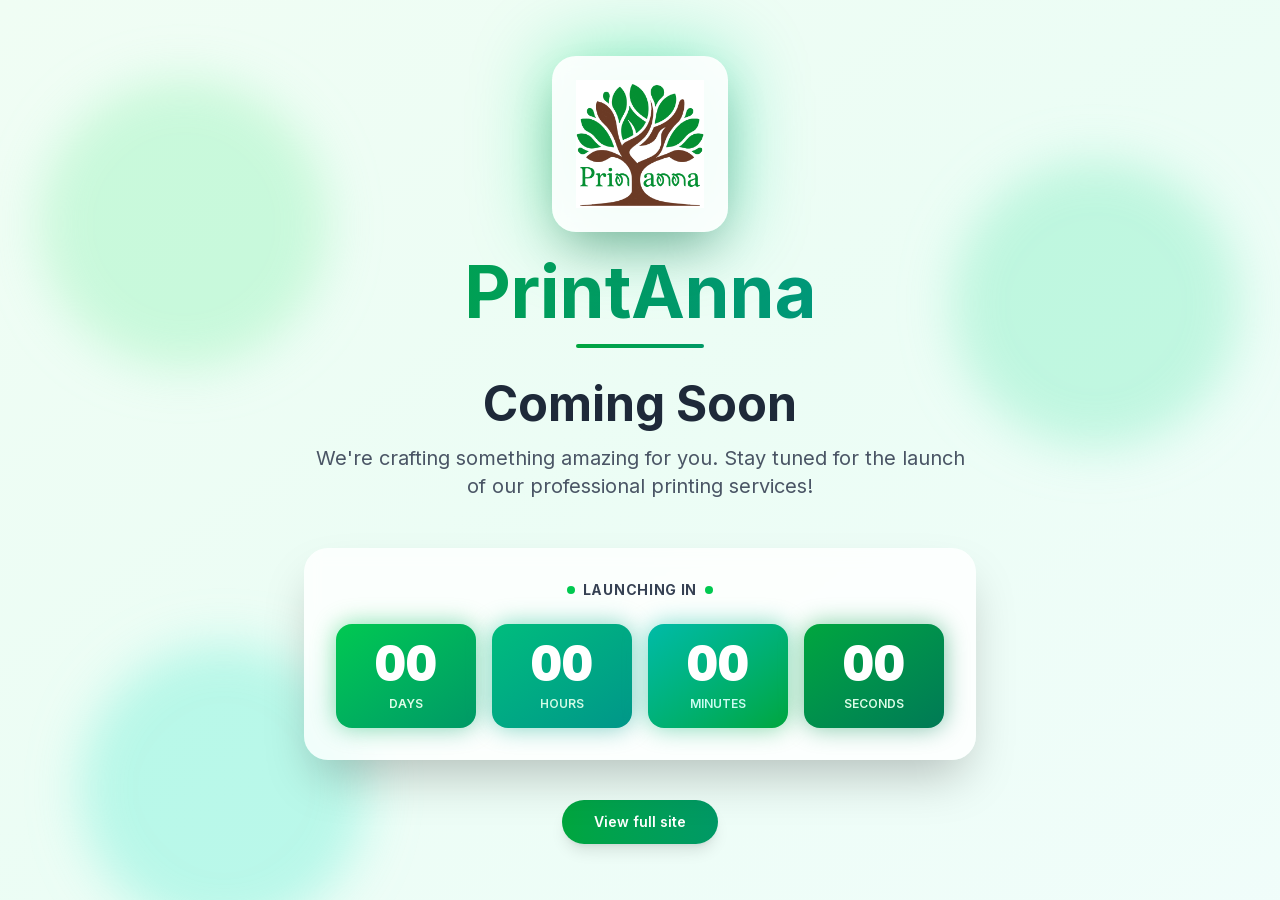
<file: index.html>
<!DOCTYPE html><!--Q3_Fe15VwnaC7JFUZ9gIn--><html lang="en"><head><meta charSet="utf-8"/><meta name="viewport" content="width=device-width, initial-scale=1"/><link rel="preload" href="./_next/static/media/83afe278b6a6bb3c-s.p.3a6ba036.woff2" as="font" crossorigin="" type="font/woff2"/><link rel="preload" href="/logo.png" as="image"/><link rel="stylesheet" href="./_next/static/chunks/5e88f289eb275534.css" data-precedence="next"/><link rel="preload" as="script" fetchPriority="low" href="./_next/static/chunks/945fab894dcb74b9.js"/><script src="./_next/static/chunks/4745b59d0a053e7f.js" async=""></script><script src="./_next/static/chunks/557be5c833d730fe.js" async=""></script><script src="./_next/static/chunks/73a330e38f4c895c.js" async=""></script><script src="./_next/static/chunks/turbopack-36816986c202153c.js" async=""></script><script src="./_next/static/chunks/ff1a16fafef87110.js" async=""></script><script src="./_next/static/chunks/247eb132b7f7b574.js" async=""></script><script src="./_next/static/chunks/3f8ff96fa9023cf7.js" async=""></script><meta name="next-size-adjust" content=""/><title>PrintAnna — Coming Soon</title><meta name="description" content="Professional printing services — launching soon. Preview available with access."/><link rel="icon" href="/favicon.ico?favicon.0b3bf435.ico" sizes="256x256" type="image/x-icon"/><script src="./_next/static/chunks/a6dad97d9634a72d.js" noModule=""></script></head><body class="inter_5972bc34-module__OU16Qa__className min-h-screen antialiased"><div hidden=""><!--$--><!--/$--></div><div class="min-h-screen bg-gradient-to-br from-green-50 via-emerald-50 to-teal-50"><div class="relative flex min-h-screen items-center justify-center overflow-hidden px-4 py-8"><div class="absolute inset-0 overflow-hidden"><div class="absolute left-10 top-20 h-72 w-72 rounded-full bg-green-300 opacity-30 mix-blend-multiply blur-xl filter animate-blob"></div><div class="animation-delay-2000 absolute right-10 top-40 h-72 w-72 rounded-full bg-emerald-300 opacity-30 mix-blend-multiply blur-xl filter animate-blob"></div><div class="animation-delay-4000 absolute -bottom-8 left-20 h-72 w-72 rounded-full bg-teal-300 opacity-30 mix-blend-multiply blur-xl filter animate-blob"></div></div><div class="relative z-10 mx-auto max-w-4xl text-center"><div class="mb-8 animate-fade-in"><div class="mb-6 flex justify-center"><div class="group relative"><div class="absolute inset-0 rounded-3xl bg-gradient-to-r from-green-400 to-emerald-400 opacity-50 blur-2xl transition-opacity group-hover:opacity-75"></div><div class="relative transform rounded-3xl bg-white/90 p-6 shadow-2xl backdrop-blur-sm transition-transform group-hover:scale-105"><img src="/logo.png" alt="PrintAnna Logo" class="mx-auto h-24 w-auto md:h-32"/></div></div></div><h1 class="mb-4 bg-gradient-to-r from-green-600 via-emerald-600 to-teal-600 bg-clip-text text-5xl font-bold text-transparent md:text-7xl">PrintAnna</h1><div class="mx-auto h-1 w-32 rounded-full bg-gradient-to-r from-green-600 to-emerald-600"></div></div><div class="mb-12 space-y-4"><h2 class="mb-4 text-3xl font-bold text-gray-800 md:text-5xl">Coming Soon</h2><p class="mx-auto max-w-2xl text-lg text-gray-600 md:text-xl">We&#x27;re crafting something amazing for you. Stay tuned for the launch of our professional printing services!</p></div><div class="w-full max-w-3xl mx-auto" data-printanna-countdown="true"><div class="bg-white/80 backdrop-blur-sm rounded-3xl p-4 md:p-8 shadow-2xl"><div class="flex items-center justify-center gap-2 mb-6"><div class="w-2 h-2 bg-green-500 rounded-full animate-pulse"></div><p class="text-gray-700 text-sm font-bold tracking-wider uppercase">Launching In</p><div class="w-2 h-2 bg-green-500 rounded-full animate-pulse"></div></div><div class="grid grid-cols-4 gap-4"><div class="relative group"><div class="absolute inset-0 bg-gradient-to-br from-green-500 to-emerald-600 rounded-2xl blur-md opacity-50 group-hover:opacity-75 transition"></div><div class="relative bg-gradient-to-br from-green-500 to-emerald-600 rounded-2xl p-4 transform group-hover:scale-105 transition-transform"><div class="text-4xl md:text-5xl font-black text-white text-center tabular-nums" data-cd="days">00</div><div class="text-xs text-green-100 font-semibold text-center uppercase mt-2">Days</div></div></div><div class="relative group"><div class="absolute inset-0 bg-gradient-to-br from-emerald-500 to-teal-600 rounded-2xl blur-md opacity-50 group-hover:opacity-75 transition"></div><div class="relative bg-gradient-to-br from-emerald-500 to-teal-600 rounded-2xl p-4 transform group-hover:scale-105 transition-transform"><div class="text-4xl md:text-5xl font-black text-white text-center tabular-nums" data-cd="hours">00</div><div class="text-xs text-emerald-100 font-semibold text-center uppercase mt-2">Hours</div></div></div><div class="relative group"><div class="absolute inset-0 bg-gradient-to-br from-teal-500 to-green-600 rounded-2xl blur-md opacity-50 group-hover:opacity-75 transition"></div><div class="relative bg-gradient-to-br from-teal-500 to-green-600 rounded-2xl p-4 transform group-hover:scale-105 transition-transform"><div class="text-4xl md:text-5xl font-black text-white text-center tabular-nums" data-cd="minutes">00</div><div class="text-xs text-teal-100 font-semibold text-center uppercase mt-2">Minutes</div></div></div><div class="relative group"><div class="absolute inset-0 bg-gradient-to-br from-green-600 to-emerald-700 rounded-2xl blur-md opacity-50 group-hover:opacity-75 transition"></div><div class="relative bg-gradient-to-br from-green-600 to-emerald-700 rounded-2xl p-4 transform group-hover:scale-105 transition-transform"><div class="text-4xl md:text-5xl font-black text-white text-center tabular-nums" data-cd="seconds">00</div><div class="text-xs text-green-100 font-semibold text-center uppercase mt-2">Seconds</div></div></div></div></div></div><div class="mt-10"><a class="inline-flex items-center justify-center rounded-full bg-gradient-to-r from-green-600 to-emerald-600 px-8 py-3 text-sm font-semibold text-white shadow-lg transition hover:from-green-700 hover:to-emerald-700" href="/home">View full site</a></div></div></div></div><script>(function(){
  function boot(){
    if(window.__printannaCountdownInit)return;
    window.__printannaCountdownInit=true;
    var launch=new Date("2026-04-20T23:59:59").getTime();
    function pad(n){return(n<10?"0":"")+n;}
    function tick(){
      var diff=launch-Date.now();
      document.querySelectorAll("[data-printanna-countdown]").forEach(function(root){
        var d=root.querySelector('[data-cd="days"]');
        var h=root.querySelector('[data-cd="hours"]');
        var m=root.querySelector('[data-cd="minutes"]');
        var s=root.querySelector('[data-cd="seconds"]');
        if(!d||!h||!m||!s)return;
        if(diff<=0){
          d.textContent=h.textContent=m.textContent=s.textContent="00";
          return;
        }
        var days=Math.floor(diff/86400000);
        var hours=Math.floor((diff%86400000)/3600000);
        var minutes=Math.floor((diff%3600000)/60000);
        var seconds=Math.floor((diff%60000)/1000);
        d.textContent=pad(days);
        h.textContent=pad(hours);
        m.textContent=pad(minutes);
        s.textContent=pad(seconds);
      });
    }
    tick();
    setInterval(tick,1000);
  }
  if(document.readyState==="loading"){
    document.addEventListener("DOMContentLoaded",boot);
  }else{
    boot();
  }
})();</script><!--$--><!--/$--><script src="./_next/static/chunks/945fab894dcb74b9.js" id="_R_" async=""></script><script>(self.__next_f=self.__next_f||[]).push([0])</script><script>self.__next_f.push([1,"1:\"$Sreact.fragment\"\n2:I[39756,[\"./_next/static/chunks/ff1a16fafef87110.js\",\"./_next/static/chunks/247eb132b7f7b574.js\"],\"default\"]\n3:I[37457,[\"./_next/static/chunks/ff1a16fafef87110.js\",\"./_next/static/chunks/247eb132b7f7b574.js\"],\"default\"]\nb:I[68027,[],\"default\"]\n:HL[\"./_next/static/chunks/5e88f289eb275534.css\",\"style\"]\n:HL[\"./_next/static/media/83afe278b6a6bb3c-s.p.3a6ba036.woff2\",\"font\",{\"crossOrigin\":\"\",\"type\":\"font/woff2\"}]\n:HL[\"/logo.png\",\"image\"]\n"])</script><script>self.__next_f.push([1,"0:{\"P\":null,\"b\":\"Q3-Fe15VwnaC7JFUZ9gIn\",\"c\":[\"\",\"\"],\"q\":\"\",\"i\":false,\"f\":[[[\"\",{\"children\":[\"__PAGE__\",{}]},\"$undefined\",\"$undefined\",true],[[\"$\",\"$1\",\"c\",{\"children\":[[[\"$\",\"link\",\"0\",{\"rel\":\"stylesheet\",\"href\":\"./_next/static/chunks/5e88f289eb275534.css\",\"precedence\":\"next\",\"crossOrigin\":\"$undefined\",\"nonce\":\"$undefined\"}]],[\"$\",\"html\",null,{\"lang\":\"en\",\"suppressHydrationWarning\":true,\"children\":[\"$\",\"body\",null,{\"className\":\"inter_5972bc34-module__OU16Qa__className min-h-screen antialiased\",\"children\":[\"$\",\"$L2\",null,{\"parallelRouterKey\":\"children\",\"error\":\"$undefined\",\"errorStyles\":\"$undefined\",\"errorScripts\":\"$undefined\",\"template\":[\"$\",\"$L3\",null,{}],\"templateStyles\":\"$undefined\",\"templateScripts\":\"$undefined\",\"notFound\":[[[\"$\",\"title\",null,{\"children\":\"404: This page could not be found.\"}],[\"$\",\"div\",null,{\"style\":{\"fontFamily\":\"system-ui,\\\"Segoe UI\\\",Roboto,Helvetica,Arial,sans-serif,\\\"Apple Color Emoji\\\",\\\"Segoe UI Emoji\\\"\",\"height\":\"100vh\",\"textAlign\":\"center\",\"display\":\"flex\",\"flexDirection\":\"column\",\"alignItems\":\"center\",\"justifyContent\":\"center\"},\"children\":[\"$\",\"div\",null,{\"children\":[[\"$\",\"style\",null,{\"dangerouslySetInnerHTML\":{\"__html\":\"body{color:#000;background:#fff;margin:0}.next-error-h1{border-right:1px solid rgba(0,0,0,.3)}@media (prefers-color-scheme:dark){body{color:#fff;background:#000}.next-error-h1{border-right:1px solid rgba(255,255,255,.3)}}\"}}],[\"$\",\"h1\",null,{\"className\":\"next-error-h1\",\"style\":{\"display\":\"inline-block\",\"margin\":\"0 20px 0 0\",\"padding\":\"0 23px 0 0\",\"fontSize\":24,\"fontWeight\":500,\"verticalAlign\":\"top\",\"lineHeight\":\"49px\"},\"children\":404}],[\"$\",\"div\",null,{\"style\":{\"display\":\"inline-block\"},\"children\":[\"$\",\"h2\",null,{\"style\":{\"fontSize\":14,\"fontWeight\":400,\"lineHeight\":\"49px\",\"margin\":0},\"children\":\"This page could not be found.\"}]}]]}]}]],[]],\"forbidden\":\"$undefined\",\"unauthorized\":\"$undefined\"}]}]}]]}],{\"children\":[[\"$\",\"$1\",\"c\",{\"children\":[[[\"$\",\"div\",null,{\"className\":\"min-h-screen bg-gradient-to-br from-green-50 via-emerald-50 to-teal-50\",\"children\":[\"$\",\"div\",null,{\"className\":\"relative flex min-h-screen items-center justify-center overflow-hidden px-4 py-8\",\"children\":[[\"$\",\"div\",null,{\"className\":\"absolute inset-0 overflow-hidden\",\"children\":[[\"$\",\"div\",null,{\"className\":\"absolute left-10 top-20 h-72 w-72 rounded-full bg-green-300 opacity-30 mix-blend-multiply blur-xl filter animate-blob\"}],[\"$\",\"div\",null,{\"className\":\"animation-delay-2000 absolute right-10 top-40 h-72 w-72 rounded-full bg-emerald-300 opacity-30 mix-blend-multiply blur-xl filter animate-blob\"}],[\"$\",\"div\",null,{\"className\":\"animation-delay-4000 absolute -bottom-8 left-20 h-72 w-72 rounded-full bg-teal-300 opacity-30 mix-blend-multiply blur-xl filter animate-blob\"}]]}],[\"$\",\"div\",null,{\"className\":\"relative z-10 mx-auto max-w-4xl text-center\",\"children\":[[\"$\",\"div\",null,{\"className\":\"mb-8 animate-fade-in\",\"children\":[[\"$\",\"div\",null,{\"className\":\"mb-6 flex justify-center\",\"children\":[\"$\",\"div\",null,{\"className\":\"group relative\",\"children\":[[\"$\",\"div\",null,{\"className\":\"absolute inset-0 rounded-3xl bg-gradient-to-r from-green-400 to-emerald-400 opacity-50 blur-2xl transition-opacity group-hover:opacity-75\"}],[\"$\",\"div\",null,{\"className\":\"relative transform rounded-3xl bg-white/90 p-6 shadow-2xl backdrop-blur-sm transition-transform group-hover:scale-105\",\"children\":[\"$\",\"img\",null,{\"src\":\"/logo.png\",\"alt\":\"PrintAnna Logo\",\"className\":\"mx-auto h-24 w-auto md:h-32\"}]}]]}]}],[\"$\",\"h1\",null,{\"className\":\"mb-4 bg-gradient-to-r from-green-600 via-emerald-600 to-teal-600 bg-clip-text text-5xl font-bold text-transparent md:text-7xl\",\"children\":\"PrintAnna\"}],[\"$\",\"div\",null,{\"className\":\"mx-auto h-1 w-32 rounded-full bg-gradient-to-r from-green-600 to-emerald-600\"}]]}],[\"$\",\"div\",null,{\"className\":\"mb-12 space-y-4\",\"children\":[[\"$\",\"h2\",null,{\"className\":\"mb-4 text-3xl font-bold text-gray-800 md:text-5xl\",\"children\":\"Coming Soon\"}],[\"$\",\"p\",null,{\"className\":\"mx-auto max-w-2xl text-lg text-gray-600 md:text-xl\",\"children\":\"We're crafting something amazing for you. Stay tuned for the launch of our professional printing services!\"}]]}],[\"$\",\"div\",null,{\"className\":\"w-full max-w-3xl mx-auto\",\"data-printanna-countdown\":true,\"children\":[\"$\",\"div\",null,{\"className\":\"bg-white/80 backdrop-blur-sm rounded-3xl p-4 md:p-8 shadow-2xl\",\"children\":[\"$L4\",\"$L5\"]}]}],\"$L6\",false,false]}]]}]}],\"$L7\"],[\"$L8\"],\"$L9\"]}],{},null,false,false]},null,false,false],\"$La\",false]],\"m\":\"$undefined\",\"G\":[\"$b\",[]],\"s\":false,\"S\":true}\n"])</script><script>self.__next_f.push([1,"c:I[22016,[\"./_next/static/chunks/3f8ff96fa9023cf7.js\"],\"\"]\ne:I[97367,[\"./_next/static/chunks/ff1a16fafef87110.js\",\"./_next/static/chunks/247eb132b7f7b574.js\"],\"OutletBoundary\"]\nf:\"$Sreact.suspense\"\n11:I[97367,[\"./_next/static/chunks/ff1a16fafef87110.js\",\"./_next/static/chunks/247eb132b7f7b574.js\"],\"ViewportBoundary\"]\n13:I[97367,[\"./_next/static/chunks/ff1a16fafef87110.js\",\"./_next/static/chunks/247eb132b7f7b574.js\"],\"MetadataBoundary\"]\n4:[\"$\",\"div\",null,{\"className\":\"flex items-center justify-center gap-2 mb-6\",\"children\":[[\"$\",\"div\",null,{\"className\":\"w-2 h-2 bg-green-500 rounded-full animate-pulse\"}],[\"$\",\"p\",null,{\"className\":\"text-gray-700 text-sm font-bold tracking-wider uppercase\",\"children\":\"Launching In\"}],[\"$\",\"div\",null,{\"className\":\"w-2 h-2 bg-green-500 rounded-full animate-pulse\"}]]}]\n"])</script><script>self.__next_f.push([1,"5:[\"$\",\"div\",null,{\"className\":\"grid grid-cols-4 gap-4\",\"children\":[[\"$\",\"div\",null,{\"className\":\"relative group\",\"children\":[[\"$\",\"div\",null,{\"className\":\"absolute inset-0 bg-gradient-to-br from-green-500 to-emerald-600 rounded-2xl blur-md opacity-50 group-hover:opacity-75 transition\"}],[\"$\",\"div\",null,{\"className\":\"relative bg-gradient-to-br from-green-500 to-emerald-600 rounded-2xl p-4 transform group-hover:scale-105 transition-transform\",\"children\":[[\"$\",\"div\",null,{\"className\":\"text-4xl md:text-5xl font-black text-white text-center tabular-nums\",\"data-cd\":\"days\",\"children\":\"00\"}],[\"$\",\"div\",null,{\"className\":\"text-xs text-green-100 font-semibold text-center uppercase mt-2\",\"children\":\"Days\"}]]}]]}],[\"$\",\"div\",null,{\"className\":\"relative group\",\"children\":[[\"$\",\"div\",null,{\"className\":\"absolute inset-0 bg-gradient-to-br from-emerald-500 to-teal-600 rounded-2xl blur-md opacity-50 group-hover:opacity-75 transition\"}],[\"$\",\"div\",null,{\"className\":\"relative bg-gradient-to-br from-emerald-500 to-teal-600 rounded-2xl p-4 transform group-hover:scale-105 transition-transform\",\"children\":[[\"$\",\"div\",null,{\"className\":\"text-4xl md:text-5xl font-black text-white text-center tabular-nums\",\"data-cd\":\"hours\",\"children\":\"00\"}],[\"$\",\"div\",null,{\"className\":\"text-xs text-emerald-100 font-semibold text-center uppercase mt-2\",\"children\":\"Hours\"}]]}]]}],[\"$\",\"div\",null,{\"className\":\"relative group\",\"children\":[[\"$\",\"div\",null,{\"className\":\"absolute inset-0 bg-gradient-to-br from-teal-500 to-green-600 rounded-2xl blur-md opacity-50 group-hover:opacity-75 transition\"}],[\"$\",\"div\",null,{\"className\":\"relative bg-gradient-to-br from-teal-500 to-green-600 rounded-2xl p-4 transform group-hover:scale-105 transition-transform\",\"children\":[[\"$\",\"div\",null,{\"className\":\"text-4xl md:text-5xl font-black text-white text-center tabular-nums\",\"data-cd\":\"minutes\",\"children\":\"00\"}],[\"$\",\"div\",null,{\"className\":\"text-xs text-teal-100 font-semibold text-center uppercase mt-2\",\"children\":\"Minutes\"}]]}]]}],[\"$\",\"div\",null,{\"className\":\"relative group\",\"children\":[[\"$\",\"div\",null,{\"className\":\"absolute inset-0 bg-gradient-to-br from-green-600 to-emerald-700 rounded-2xl blur-md opacity-50 group-hover:opacity-75 transition\"}],[\"$\",\"div\",null,{\"className\":\"relative bg-gradient-to-br from-green-600 to-emerald-700 rounded-2xl p-4 transform group-hover:scale-105 transition-transform\",\"children\":[[\"$\",\"div\",null,{\"className\":\"text-4xl md:text-5xl font-black text-white text-center tabular-nums\",\"data-cd\":\"seconds\",\"children\":\"00\"}],[\"$\",\"div\",null,{\"className\":\"text-xs text-green-100 font-semibold text-center uppercase mt-2\",\"children\":\"Seconds\"}]]}]]}]]}]\n"])</script><script>self.__next_f.push([1,"6:[\"$\",\"div\",null,{\"className\":\"mt-10\",\"children\":[\"$\",\"$Lc\",null,{\"href\":\"/home\",\"className\":\"inline-flex items-center justify-center rounded-full bg-gradient-to-r from-green-600 to-emerald-600 px-8 py-3 text-sm font-semibold text-white shadow-lg transition hover:from-green-700 hover:to-emerald-700\",\"children\":\"View full site\"}]}]\nd:T4f6,(function(){\n  function boot(){\n    if(window.__printannaCountdownInit)return;\n    window.__printannaCountdownInit=true;\n    var launch=new Date(\"2026-04-20T23:59:59\").getTime();\n    function pad(n){return(n\u003c10?\"0\":\"\")+n;}\n    function tick(){\n      var diff=launch-Date.now();\n      document.querySelectorAll(\"[data-printanna-countdown]\").forEach(function(root){\n        var d=root.querySelector('[data-cd=\"days\"]');\n        var h=root.querySelector('[data-cd=\"hours\"]');\n        var m=root.querySelector('[data-cd=\"minutes\"]');\n        var s=root.querySelector('[data-cd=\"seconds\"]');\n        if(!d||!h||!m||!s)return;\n        if(diff\u003c=0){\n          d.textContent=h.textContent=m.textContent=s.textContent=\"00\";\n          return;\n        }\n        var days=Math.floor(diff/86400000);\n        var hours=Math.floor((diff%86400000)/3600000);\n        var minutes=Math.floor((diff%3600000)/60000);\n        var seconds=Math.floor((diff%60000)/1000);\n        d.textContent=pad(days);\n        h.textContent=pad(hours);\n        m.textContent=pad(minutes);\n        s.textContent=pad(seconds);\n      });\n    }\n    tick();\n    setInterval(tick,1000);\n  }\n  if(document.readyState===\"loading\"){\n    document.addEventListener(\"DOMContentLoaded\",boot);\n  }else{\n    boot();\n  }\n})();7:[\"$\",\"script\",null,{\"dangerouslySetInnerHTML\":{\"__html\":\"$d\"}}]\n8:[\"$\",\"script\",\"script-0\",{\"src\":\"./_next/static/chunks/3f8ff96fa9023cf7.js\",\"async\":true,\"nonce\":\"$undefined\"}]\n9:[\"$\",\"$Le\",null,{\"children\":[\"$\",\"$f\",null,{\"name\":\"Next.MetadataOutlet\",\"children\":\"$@10\"}]}]\na:[\"$\",\"$1\",\"h\",{\"children\":[null,[\"$\",\"$L11\",null,{\"children\":\"$@12\"}],[\"$\",\"div\",null,{\"hidden\":true,\"children\":[\"$\",\"$L13\",null,{\"children\":[\"$\",\"$f\",null,{\"name\":\"Next.Metadata\",\"children\":\"$@14\"}]}]}],[\"$\",\"meta\",null,{\"name\":\"next-size-adjust\",\"content\":\"\"}]]}]\n"])</script><script>self.__next_f.push([1,"12:[[\"$\",\"meta\",\"0\",{\"charSet\":\"utf-8\"}],[\"$\",\"meta\",\"1\",{\"name\":\"viewport\",\"content\":\"width=device-width, initial-scale=1\"}]]\n"])</script><script>self.__next_f.push([1,"15:I[27201,[\"./_next/static/chunks/ff1a16fafef87110.js\",\"./_next/static/chunks/247eb132b7f7b574.js\"],\"IconMark\"]\n14:[[\"$\",\"title\",\"0\",{\"children\":\"PrintAnna — Coming Soon\"}],[\"$\",\"meta\",\"1\",{\"name\":\"description\",\"content\":\"Professional printing services — launching soon. Preview available with access.\"}],[\"$\",\"link\",\"2\",{\"rel\":\"icon\",\"href\":\"/favicon.ico?favicon.0b3bf435.ico\",\"sizes\":\"256x256\",\"type\":\"image/x-icon\"}],[\"$\",\"$L15\",\"3\",{}]]\n10:null\n"])</script></body></html>
</file>
<file: _next/static/chunks/5e88f289eb275534.css>
@font-face{font-family:Inter;font-style:normal;font-weight:100 900;font-display:swap;src:url(../media/2c55a0e60120577a-s.2a48534a.woff2)format("woff2");unicode-range:U+460-52F,U+1C80-1C8A,U+20B4,U+2DE0-2DFF,U+A640-A69F,U+FE2E-FE2F}@font-face{font-family:Inter;font-style:normal;font-weight:100 900;font-display:swap;src:url(../media/9c72aa0f40e4eef8-s.18a48cbc.woff2)format("woff2");unicode-range:U+301,U+400-45F,U+490-491,U+4B0-4B1,U+2116}@font-face{font-family:Inter;font-style:normal;font-weight:100 900;font-display:swap;src:url(../media/ad66f9afd8947f86-s.7a40eb73.woff2)format("woff2");unicode-range:U+1F??}@font-face{font-family:Inter;font-style:normal;font-weight:100 900;font-display:swap;src:url(../media/5476f68d60460930-s.c995e352.woff2)format("woff2");unicode-range:U+370-377,U+37A-37F,U+384-38A,U+38C,U+38E-3A1,U+3A3-3FF}@font-face{font-family:Inter;font-style:normal;font-weight:100 900;font-display:swap;src:url(../media/2bbe8d2671613f1f-s.76dcb0b2.woff2)format("woff2");unicode-range:U+102-103,U+110-111,U+128-129,U+168-169,U+1A0-1A1,U+1AF-1B0,U+300-301,U+303-304,U+308-309,U+323,U+329,U+1EA0-1EF9,U+20AB}@font-face{font-family:Inter;font-style:normal;font-weight:100 900;font-display:swap;src:url(../media/1bffadaabf893a1e-s.7cd81963.woff2)format("woff2");unicode-range:U+100-2BA,U+2BD-2C5,U+2C7-2CC,U+2CE-2D7,U+2DD-2FF,U+304,U+308,U+329,U+1D00-1DBF,U+1E00-1E9F,U+1EF2-1EFF,U+2020,U+20A0-20AB,U+20AD-20C0,U+2113,U+2C60-2C7F,U+A720-A7FF}@font-face{font-family:Inter;font-style:normal;font-weight:100 900;font-display:swap;src:url(../media/83afe278b6a6bb3c-s.p.3a6ba036.woff2)format("woff2");unicode-range:U+??,U+131,U+152-153,U+2BB-2BC,U+2C6,U+2DA,U+2DC,U+304,U+308,U+329,U+2000-206F,U+20AC,U+2122,U+2191,U+2193,U+2212,U+2215,U+FEFF,U+FFFD}@font-face{font-family:Inter Fallback;src:local(Arial);ascent-override:90.44%;descent-override:22.52%;line-gap-override:0.0%;size-adjust:107.12%}.inter_5972bc34-module__OU16Qa__className{font-family:Inter,Inter Fallback;font-style:normal}
@layer properties{@supports (((-webkit-hyphens:none)) and (not (margin-trim:inline))) or ((-moz-orient:inline) and (not (color:rgb(from red r g b)))){*,:before,:after,::backdrop{--tw-translate-x:0;--tw-translate-y:0;--tw-translate-z:0;--tw-rotate-x:initial;--tw-rotate-y:initial;--tw-rotate-z:initial;--tw-skew-x:initial;--tw-skew-y:initial;--tw-space-y-reverse:0;--tw-border-style:solid;--tw-gradient-position:initial;--tw-gradient-from:#0000;--tw-gradient-via:#0000;--tw-gradient-to:#0000;--tw-gradient-stops:initial;--tw-gradient-via-stops:initial;--tw-gradient-from-position:0%;--tw-gradient-via-position:50%;--tw-gradient-to-position:100%;--tw-leading:initial;--tw-font-weight:initial;--tw-tracking:initial;--tw-ordinal:initial;--tw-slashed-zero:initial;--tw-numeric-figure:initial;--tw-numeric-spacing:initial;--tw-numeric-fraction:initial;--tw-shadow:0 0 #0000;--tw-shadow-color:initial;--tw-shadow-alpha:100%;--tw-inset-shadow:0 0 #0000;--tw-inset-shadow-color:initial;--tw-inset-shadow-alpha:100%;--tw-ring-color:initial;--tw-ring-shadow:0 0 #0000;--tw-inset-ring-color:initial;--tw-inset-ring-shadow:0 0 #0000;--tw-ring-inset:initial;--tw-ring-offset-width:0px;--tw-ring-offset-color:#fff;--tw-ring-offset-shadow:0 0 #0000;--tw-blur:initial;--tw-brightness:initial;--tw-contrast:initial;--tw-grayscale:initial;--tw-hue-rotate:initial;--tw-invert:initial;--tw-opacity:initial;--tw-saturate:initial;--tw-sepia:initial;--tw-drop-shadow:initial;--tw-drop-shadow-color:initial;--tw-drop-shadow-alpha:100%;--tw-drop-shadow-size:initial;--tw-backdrop-blur:initial;--tw-backdrop-brightness:initial;--tw-backdrop-contrast:initial;--tw-backdrop-grayscale:initial;--tw-backdrop-hue-rotate:initial;--tw-backdrop-invert:initial;--tw-backdrop-opacity:initial;--tw-backdrop-saturate:initial;--tw-backdrop-sepia:initial;--tw-duration:initial;--tw-ease:initial;--tw-scale-x:1;--tw-scale-y:1;--tw-scale-z:1}}}@layer theme{:root,:host{--font-sans:ui-sans-serif,system-ui,sans-serif,"Apple Color Emoji","Segoe UI Emoji","Segoe UI Symbol","Noto Color Emoji";--font-mono:ui-monospace,SFMono-Regular,Menlo,Monaco,Consolas,"Liberation Mono","Courier New",monospace;--color-red-400:#ff6568;--color-red-500:#fb2c36;--color-red-600:#e40014;--color-orange-400:#ff8b1a;--color-orange-600:#f05100;--color-orange-700:#c53c00;--color-amber-400:#fcbb00;--color-amber-500:#f99c00;--color-lime-300:#bbf451;--color-green-50:#f0fdf4;--color-green-100:#dcfce7;--color-green-300:#7bf1a8;--color-green-400:#05df72;--color-green-500:#00c758;--color-green-600:#00a544;--color-green-700:#008138;--color-emerald-50:#ecfdf5;--color-emerald-100:#d0fae5;--color-emerald-200:#a4f4cf;--color-emerald-300:#5ee9b5;--color-emerald-400:#00d294;--color-emerald-500:#00bb7f;--color-emerald-600:#009767;--color-emerald-700:#007956;--color-emerald-800:#005f46;--color-emerald-900:#004e3b;--color-emerald-950:#002c22;--color-teal-50:#f0fdfa;--color-teal-100:#cbfbf1;--color-teal-300:#46ecd5;--color-teal-500:#00baa7;--color-teal-600:#009588;--color-sky-500:#00a5ef;--color-blue-600:#155dfc;--color-blue-700:#1447e6;--color-pink-600:#e30076;--color-gray-600:#4a5565;--color-gray-700:#364153;--color-gray-800:#1e2939;--color-stone-100:#f5f5f4;--color-stone-200:#e7e5e4;--color-stone-300:#d6d3d1;--color-stone-400:#a6a09b;--color-stone-500:#79716b;--color-white:#fff;--spacing:.25rem;--container-xl:36rem;--container-2xl:42rem;--container-3xl:48rem;--container-4xl:56rem;--container-7xl:80rem;--text-xs:.75rem;--text-xs--line-height:calc(1/.75);--text-sm:.875rem;--text-sm--line-height:calc(1.25/.875);--text-base:1rem;--text-base--line-height:calc(1.5/1);--text-lg:1.125rem;--text-lg--line-height:calc(1.75/1.125);--text-xl:1.25rem;--text-xl--line-height:calc(1.75/1.25);--text-2xl:1.5rem;--text-2xl--line-height:calc(2/1.5);--text-3xl:1.875rem;--text-3xl--line-height:calc(2.25/1.875);--text-4xl:2.25rem;--text-4xl--line-height:calc(2.5/2.25);--text-5xl:3rem;--text-5xl--line-height:1;--text-6xl:3.75rem;--text-6xl--line-height:1;--text-7xl:4.5rem;--text-7xl--line-height:1;--font-weight-medium:500;--font-weight-semibold:600;--font-weight-bold:700;--font-weight-black:900;--tracking-tight:-.025em;--tracking-wide:.025em;--tracking-wider:.05em;--leading-tight:1.25;--leading-snug:1.375;--leading-relaxed:1.625;--radius-md:.375rem;--radius-lg:.5rem;--radius-xl:.75rem;--radius-2xl:1rem;--radius-3xl:1.5rem;--drop-shadow-lg:0 4px 4px #00000026;--ease-in-out:cubic-bezier(.4,0,.2,1);--animate-pulse:pulse 2s cubic-bezier(.4,0,.6,1)infinite;--animate-bounce:bounce 1s infinite;--blur-sm:8px;--blur-md:12px;--blur-xl:24px;--blur-2xl:40px;--blur-3xl:64px;--default-transition-duration:.15s;--default-transition-timing-function:cubic-bezier(.4,0,.2,1);--default-font-family:var(--font-sans);--default-mono-font-family:var(--font-mono)}@supports (color:lab(0% 0 0)){:root,:host{--color-red-400:lab(63.7053% 60.7449 31.3109);--color-red-500:lab(55.4814% 75.0732 48.8528);--color-red-600:lab(48.4493% 77.4328 61.5452);--color-orange-400:lab(70.0429% 42.5156 75.8207);--color-orange-600:lab(57.1026% 64.2584 89.8886);--color-orange-700:lab(46.4615% 57.7275 70.8507);--color-amber-400:lab(80.1641% 16.6016 99.2089);--color-amber-500:lab(72.7183% 31.8672 97.9407);--color-lime-300:lab(89.9218% -35.6546 68.5254);--color-green-50:lab(98.1563% -5.60117 2.75913);--color-green-100:lab(96.186% -13.8464 6.52362);--color-green-300:lab(86.9953% -47.2691 25.0054);--color-green-400:lab(78.503% -64.9265 39.7492);--color-green-500:lab(70.5521% -66.5147 45.8072);--color-green-600:lab(59.0978% -58.6621 41.2579);--color-green-700:lab(47.0329% -47.0239 31.4788);--color-emerald-50:lab(97.8462% -6.94963 1.85487);--color-emerald-100:lab(94.9004% -17.0769 5.63836);--color-emerald-200:lab(90.2247% -31.039 9.47084);--color-emerald-300:lab(83.9203% -48.7124 13.8849);--color-emerald-400:lab(75.0771% -60.7313 19.4146);--color-emerald-500:lab(66.9756% -58.27 19.5419);--color-emerald-600:lab(55.0481% -49.9246 15.93);--color-emerald-700:lab(44.4871% -41.0396 11.0361);--color-emerald-800:lab(35.3675% -33.1188 8.04002);--color-emerald-900:lab(28.8637% -26.9249 5.45986);--color-emerald-950:lab(15.0582% -17.9507 2.38369);--color-teal-50:lab(98.3189% -4.74921 -.111723);--color-teal-100:lab(95.1845% -17.4212 -.425434);--color-teal-300:lab(84.8977% -48.1517 -1.3321);--color-teal-500:lab(67.3859% -49.0983 -2.63511);--color-teal-600:lab(55.0223% -41.0774 -3.90277);--color-sky-500:lab(63.3038% -18.433 -51.0407);--color-blue-600:lab(44.0605% 29.0279 -86.0352);--color-blue-700:lab(36.9089% 35.0961 -85.6872);--color-pink-600:lab(49.5493% 79.8381 2.31769);--color-gray-600:lab(35.6337% -1.58697 -10.8425);--color-gray-700:lab(27.1134% -.956401 -12.3224);--color-gray-800:lab(16.1051% -1.18239 -11.7533);--color-stone-100:lab(96.5286% -.0991821 .36428);--color-stone-200:lab(91.055% .663072 .865591);--color-stone-300:lab(84.7909% .928015 1.59738);--color-stone-400:lab(66.2166% 1.88047 3.20325);--color-stone-500:lab(48.1164% 2.35698 4.26853)}}}@layer base{*,:after,:before,::backdrop{box-sizing:border-box;border:0 solid;margin:0;padding:0}::file-selector-button{box-sizing:border-box;border:0 solid;margin:0;padding:0}html,:host{-webkit-text-size-adjust:100%;tab-size:4;line-height:1.5;font-family:var(--default-font-family,ui-sans-serif,system-ui,sans-serif,"Apple Color Emoji","Segoe UI Emoji","Segoe UI Symbol","Noto Color Emoji");font-feature-settings:var(--default-font-feature-settings,normal);font-variation-settings:var(--default-font-variation-settings,normal);-webkit-tap-highlight-color:transparent}hr{height:0;color:inherit;border-top-width:1px}abbr:where([title]){-webkit-text-decoration:underline dotted;text-decoration:underline dotted}h1,h2,h3,h4,h5,h6{font-size:inherit;font-weight:inherit}a{color:inherit;-webkit-text-decoration:inherit;-webkit-text-decoration:inherit;-webkit-text-decoration:inherit;-webkit-text-decoration:inherit;text-decoration:inherit}b,strong{font-weight:bolder}code,kbd,samp,pre{font-family:var(--default-mono-font-family,ui-monospace,SFMono-Regular,Menlo,Monaco,Consolas,"Liberation Mono","Courier New",monospace);font-feature-settings:var(--default-mono-font-feature-settings,normal);font-variation-settings:var(--default-mono-font-variation-settings,normal);font-size:1em}small{font-size:80%}sub,sup{vertical-align:baseline;font-size:75%;line-height:0;position:relative}sub{bottom:-.25em}sup{top:-.5em}table{text-indent:0;border-color:inherit;border-collapse:collapse}:-moz-focusring{outline:auto}progress{vertical-align:baseline}summary{display:list-item}ol,ul,menu{list-style:none}img,svg,video,canvas,audio,iframe,embed,object{vertical-align:middle;display:block}img,video{max-width:100%;height:auto}button,input,select,optgroup,textarea{font:inherit;font-feature-settings:inherit;font-variation-settings:inherit;letter-spacing:inherit;color:inherit;opacity:1;background-color:#0000;border-radius:0}::file-selector-button{font:inherit;font-feature-settings:inherit;font-variation-settings:inherit;letter-spacing:inherit;color:inherit;opacity:1;background-color:#0000;border-radius:0}:where(select:is([multiple],[size])) optgroup{font-weight:bolder}:where(select:is([multiple],[size])) optgroup option{padding-inline-start:20px}::file-selector-button{margin-inline-end:4px}::placeholder{opacity:1}@supports (not ((-webkit-appearance:-apple-pay-button))) or (contain-intrinsic-size:1px){::placeholder{color:currentColor}@supports (color:color-mix(in lab, red, red)){::placeholder{color:color-mix(in oklab,currentcolor 50%,transparent)}}}textarea{resize:vertical}::-webkit-search-decoration{-webkit-appearance:none}::-webkit-date-and-time-value{min-height:1lh;text-align:inherit}::-webkit-datetime-edit{display:inline-flex}::-webkit-datetime-edit-fields-wrapper{padding:0}::-webkit-datetime-edit{padding-block:0}::-webkit-datetime-edit-year-field{padding-block:0}::-webkit-datetime-edit-month-field{padding-block:0}::-webkit-datetime-edit-day-field{padding-block:0}::-webkit-datetime-edit-hour-field{padding-block:0}::-webkit-datetime-edit-minute-field{padding-block:0}::-webkit-datetime-edit-second-field{padding-block:0}::-webkit-datetime-edit-millisecond-field{padding-block:0}::-webkit-datetime-edit-meridiem-field{padding-block:0}::-webkit-calendar-picker-indicator{line-height:1}:-moz-ui-invalid{box-shadow:none}button,input:where([type=button],[type=reset],[type=submit]){appearance:button}::file-selector-button{appearance:button}::-webkit-inner-spin-button{height:auto}::-webkit-outer-spin-button{height:auto}[hidden]:where(:not([hidden=until-found])){display:none!important}:root{--background:255 255 255;--foreground:15 23 42;--primary:34 197 94;--primary-foreground:255 255 255;--secondary:240 253 244;--secondary-foreground:22 101 52;--accent:16 185 129;--accent-foreground:255 255 255;--muted:240 253 244;--muted-foreground:74 222 128}.dark{--background:15 23 42;--foreground:241 245 249;--primary:96 165 250;--primary-foreground:15 23 42;--secondary:30 41 59;--secondary-foreground:241 245 249;--accent:129 140 248;--accent-foreground:15 23 42;--muted:30 41 59;--muted-foreground:148 163 184}}@layer components;@layer utilities{.pointer-events-none{pointer-events:none}.invisible{visibility:hidden}.visible{visibility:visible}.absolute{position:absolute}.fixed{position:fixed}.relative{position:relative}.static{position:static}.sticky{position:sticky}.inset-0{inset:calc(var(--spacing)*0)}.inset-x-0{inset-inline:calc(var(--spacing)*0)}.top-0{top:calc(var(--spacing)*0)}.top-20{top:calc(var(--spacing)*20)}.top-40{top:calc(var(--spacing)*40)}.top-\[12\%\]{top:12%}.top-\[30\%\]{top:30%}.top-full{top:100%}.-right-16{right:calc(var(--spacing)*-16)}.right-3{right:calc(var(--spacing)*3)}.right-6{right:calc(var(--spacing)*6)}.right-10{right:calc(var(--spacing)*10)}.right-\[10\%\]{right:10%}.-bottom-8{bottom:calc(var(--spacing)*-8)}.bottom-0{bottom:calc(var(--spacing)*0)}.bottom-3{bottom:calc(var(--spacing)*3)}.bottom-6{bottom:calc(var(--spacing)*6)}.bottom-\[18\%\]{bottom:18%}.-left-16{left:calc(var(--spacing)*-16)}.left-0{left:calc(var(--spacing)*0)}.left-6{left:calc(var(--spacing)*6)}.left-10{left:calc(var(--spacing)*10)}.left-20{left:calc(var(--spacing)*20)}.left-\[8\%\]{left:8%}.left-\[15\%\]{left:15%}.z-10{z-index:10}.z-50{z-index:50}.mx-auto{margin-inline:auto}.my-8{margin-block:calc(var(--spacing)*8)}.-mt-8{margin-top:calc(var(--spacing)*-8)}.mt-0\.5{margin-top:calc(var(--spacing)*.5)}.mt-1{margin-top:calc(var(--spacing)*1)}.mt-2{margin-top:calc(var(--spacing)*2)}.mt-3{margin-top:calc(var(--spacing)*3)}.mt-4{margin-top:calc(var(--spacing)*4)}.mt-5{margin-top:calc(var(--spacing)*5)}.mt-6{margin-top:calc(var(--spacing)*6)}.mt-8{margin-top:calc(var(--spacing)*8)}.mt-10{margin-top:calc(var(--spacing)*10)}.mt-12{margin-top:calc(var(--spacing)*12)}.mt-16{margin-top:calc(var(--spacing)*16)}.mb-1{margin-bottom:calc(var(--spacing)*1)}.mb-2{margin-bottom:calc(var(--spacing)*2)}.mb-3{margin-bottom:calc(var(--spacing)*3)}.mb-4{margin-bottom:calc(var(--spacing)*4)}.mb-6{margin-bottom:calc(var(--spacing)*6)}.mb-8{margin-bottom:calc(var(--spacing)*8)}.mb-12{margin-bottom:calc(var(--spacing)*12)}.ml-1{margin-left:calc(var(--spacing)*1)}.ml-2{margin-left:calc(var(--spacing)*2)}.ml-6{margin-left:calc(var(--spacing)*6)}.block{display:block}.flex{display:flex}.grid{display:grid}.hidden{display:none}.inline-block{display:inline-block}.inline-flex{display:inline-flex}.aspect-\[3\/4\]{aspect-ratio:3/4}.aspect-\[4\/3\]{aspect-ratio:4/3}.aspect-\[4\/5\]{aspect-ratio:4/5}.aspect-\[16\/10\]{aspect-ratio:16/10}.h-0{height:calc(var(--spacing)*0)}.h-1{height:calc(var(--spacing)*1)}.h-2{height:calc(var(--spacing)*2)}.h-4{height:calc(var(--spacing)*4)}.h-5{height:calc(var(--spacing)*5)}.h-6{height:calc(var(--spacing)*6)}.h-8{height:calc(var(--spacing)*8)}.h-9{height:calc(var(--spacing)*9)}.h-10{height:calc(var(--spacing)*10)}.h-12{height:calc(var(--spacing)*12)}.h-14{height:calc(var(--spacing)*14)}.h-16{height:calc(var(--spacing)*16)}.h-24{height:calc(var(--spacing)*24)}.h-48{height:calc(var(--spacing)*48)}.h-56{height:calc(var(--spacing)*56)}.h-72{height:calc(var(--spacing)*72)}.max-h-\[480px\]{max-height:480px}.max-h-\[520px\]{max-height:520px}.min-h-\[200px\]{min-height:200px}.min-h-\[280px\]{min-height:280px}.min-h-\[320px\]{min-height:320px}.min-h-screen{min-height:100vh}.w-2{width:calc(var(--spacing)*2)}.w-4{width:calc(var(--spacing)*4)}.w-5{width:calc(var(--spacing)*5)}.w-6{width:calc(var(--spacing)*6)}.w-8{width:calc(var(--spacing)*8)}.w-9{width:calc(var(--spacing)*9)}.w-10{width:calc(var(--spacing)*10)}.w-12{width:calc(var(--spacing)*12)}.w-14{width:calc(var(--spacing)*14)}.w-16{width:calc(var(--spacing)*16)}.w-32{width:calc(var(--spacing)*32)}.w-48{width:calc(var(--spacing)*48)}.w-56{width:calc(var(--spacing)*56)}.w-72{width:calc(var(--spacing)*72)}.w-auto{width:auto}.w-fit{width:fit-content}.w-full{width:100%}.max-w-2xl{max-width:var(--container-2xl)}.max-w-3xl{max-width:var(--container-3xl)}.max-w-4xl{max-width:var(--container-4xl)}.max-w-7xl{max-width:var(--container-7xl)}.max-w-\[140px\]{max-width:140px}.max-w-none{max-width:none}.max-w-xl{max-width:var(--container-xl)}.min-w-\[180px\]{min-width:180px}.min-w-\[200px\]{min-width:200px}.flex-1{flex:1}.shrink-0{flex-shrink:0}.translate-y-full{--tw-translate-y:100%;translate:var(--tw-translate-x)var(--tw-translate-y)}.transform{transform:var(--tw-rotate-x,)var(--tw-rotate-y,)var(--tw-rotate-z,)var(--tw-skew-x,)var(--tw-skew-y,)}.animate-pulse{animation:var(--animate-pulse)}.cursor-pointer{cursor:pointer}.resize-none{resize:none}.list-disc{list-style-type:disc}.grid-cols-1{grid-template-columns:repeat(1,minmax(0,1fr))}.grid-cols-2{grid-template-columns:repeat(2,minmax(0,1fr))}.grid-cols-4{grid-template-columns:repeat(4,minmax(0,1fr))}.flex-col{flex-direction:column}.flex-wrap{flex-wrap:wrap}.items-center{align-items:center}.items-start{align-items:flex-start}.justify-between{justify-content:space-between}.justify-center{justify-content:center}.gap-1{gap:calc(var(--spacing)*1)}.gap-2{gap:calc(var(--spacing)*2)}.gap-3{gap:calc(var(--spacing)*3)}.gap-4{gap:calc(var(--spacing)*4)}.gap-6{gap:calc(var(--spacing)*6)}.gap-8{gap:calc(var(--spacing)*8)}.gap-10{gap:calc(var(--spacing)*10)}.gap-12{gap:calc(var(--spacing)*12)}.gap-px{gap:1px}:where(.space-y-1>:not(:last-child)){--tw-space-y-reverse:0;margin-block-start:calc(calc(var(--spacing)*1)*var(--tw-space-y-reverse));margin-block-end:calc(calc(var(--spacing)*1)*calc(1 - var(--tw-space-y-reverse)))}:where(.space-y-2>:not(:last-child)){--tw-space-y-reverse:0;margin-block-start:calc(calc(var(--spacing)*2)*var(--tw-space-y-reverse));margin-block-end:calc(calc(var(--spacing)*2)*calc(1 - var(--tw-space-y-reverse)))}:where(.space-y-3>:not(:last-child)){--tw-space-y-reverse:0;margin-block-start:calc(calc(var(--spacing)*3)*var(--tw-space-y-reverse));margin-block-end:calc(calc(var(--spacing)*3)*calc(1 - var(--tw-space-y-reverse)))}:where(.space-y-4>:not(:last-child)){--tw-space-y-reverse:0;margin-block-start:calc(calc(var(--spacing)*4)*var(--tw-space-y-reverse));margin-block-end:calc(calc(var(--spacing)*4)*calc(1 - var(--tw-space-y-reverse)))}:where(.space-y-6>:not(:last-child)){--tw-space-y-reverse:0;margin-block-start:calc(calc(var(--spacing)*6)*var(--tw-space-y-reverse));margin-block-end:calc(calc(var(--spacing)*6)*calc(1 - var(--tw-space-y-reverse)))}:where(.space-y-8>:not(:last-child)){--tw-space-y-reverse:0;margin-block-start:calc(calc(var(--spacing)*8)*var(--tw-space-y-reverse));margin-block-end:calc(calc(var(--spacing)*8)*calc(1 - var(--tw-space-y-reverse)))}.overflow-hidden{overflow:hidden}.rounded-2xl{border-radius:var(--radius-2xl)}.rounded-3xl{border-radius:var(--radius-3xl)}.rounded-full{border-radius:3.40282e38px}.rounded-lg{border-radius:var(--radius-lg)}.rounded-md{border-radius:var(--radius-md)}.rounded-xl{border-radius:var(--radius-xl)}.rounded-r-lg{border-top-right-radius:var(--radius-lg);border-bottom-right-radius:var(--radius-lg)}.border{border-style:var(--tw-border-style);border-width:1px}.border-2{border-style:var(--tw-border-style);border-width:2px}.border-t{border-top-style:var(--tw-border-style);border-top-width:1px}.border-t-2{border-top-style:var(--tw-border-style);border-top-width:2px}.border-b{border-bottom-style:var(--tw-border-style);border-bottom-width:1px}.border-l-4{border-left-style:var(--tw-border-style);border-left-width:4px}.border-dotted{--tw-border-style:dotted;border-style:dotted}.border-emerald-400{border-color:var(--color-emerald-400)}.border-emerald-500\/50{border-color:#00bb7f80}@supports (color:color-mix(in lab, red, red)){.border-emerald-500\/50{border-color:color-mix(in oklab,var(--color-emerald-500)50%,transparent)}}.border-emerald-700\/20{border-color:#00795633}@supports (color:color-mix(in lab, red, red)){.border-emerald-700\/20{border-color:color-mix(in oklab,var(--color-emerald-700)20%,transparent)}}.border-emerald-900\/10{border-color:#004e3b1a}@supports (color:color-mix(in lab, red, red)){.border-emerald-900\/10{border-color:color-mix(in oklab,var(--color-emerald-900)10%,transparent)}}.border-emerald-900\/15{border-color:#004e3b26}@supports (color:color-mix(in lab, red, red)){.border-emerald-900\/15{border-color:color-mix(in oklab,var(--color-emerald-900)15%,transparent)}}.border-pink-600{border-color:var(--color-pink-600)}.border-red-500{border-color:var(--color-red-500)}.border-white\/10{border-color:#ffffff1a}@supports (color:color-mix(in lab, red, red)){.border-white\/10{border-color:color-mix(in oklab,var(--color-white)10%,transparent)}}.border-white\/20{border-color:#fff3}@supports (color:color-mix(in lab, red, red)){.border-white\/20{border-color:color-mix(in oklab,var(--color-white)20%,transparent)}}.bg-\[\#0c1f14\]{background-color:#0c1f14}.bg-\[\#faf8f3\]{background-color:#faf8f3}.bg-\[\#faf8f3\]\/90{background-color:#faf8f3e6;background-color:lab(97.6304% .043273 2.65456/.9)}.bg-\[rgb\(var\(--background\)\)\]{background-color:rgb(var(--background))}.bg-amber-500{background-color:var(--color-amber-500)}.bg-blue-600{background-color:var(--color-blue-600)}.bg-emerald-50{background-color:var(--color-emerald-50)}.bg-emerald-100{background-color:var(--color-emerald-100)}.bg-emerald-300{background-color:var(--color-emerald-300)}.bg-emerald-500{background-color:var(--color-emerald-500)}.bg-emerald-500\/10{background-color:#00bb7f1a}@supports (color:color-mix(in lab, red, red)){.bg-emerald-500\/10{background-color:color-mix(in oklab,var(--color-emerald-500)10%,transparent)}}.bg-emerald-600{background-color:var(--color-emerald-600)}.bg-emerald-600\/10{background-color:#0097671a}@supports (color:color-mix(in lab, red, red)){.bg-emerald-600\/10{background-color:color-mix(in oklab,var(--color-emerald-600)10%,transparent)}}.bg-emerald-700{background-color:var(--color-emerald-700)}.bg-emerald-800{background-color:var(--color-emerald-800)}.bg-emerald-800\/50{background-color:#005f4680}@supports (color:color-mix(in lab, red, red)){.bg-emerald-800\/50{background-color:color-mix(in oklab,var(--color-emerald-800)50%,transparent)}}.bg-emerald-900{background-color:var(--color-emerald-900)}.bg-emerald-900\/40{background-color:#004e3b66}@supports (color:color-mix(in lab, red, red)){.bg-emerald-900\/40{background-color:color-mix(in oklab,var(--color-emerald-900)40%,transparent)}}.bg-emerald-900\/50{background-color:#004e3b80}@supports (color:color-mix(in lab, red, red)){.bg-emerald-900\/50{background-color:color-mix(in oklab,var(--color-emerald-900)50%,transparent)}}.bg-emerald-950{background-color:var(--color-emerald-950)}.bg-emerald-950\/20{background-color:#002c2233}@supports (color:color-mix(in lab, red, red)){.bg-emerald-950\/20{background-color:color-mix(in oklab,var(--color-emerald-950)20%,transparent)}}.bg-emerald-950\/35{background-color:#002c2259}@supports (color:color-mix(in lab, red, red)){.bg-emerald-950\/35{background-color:color-mix(in oklab,var(--color-emerald-950)35%,transparent)}}.bg-green-300{background-color:var(--color-green-300)}.bg-green-500{background-color:var(--color-green-500)}.bg-orange-600{background-color:var(--color-orange-600)}.bg-sky-500{background-color:var(--color-sky-500)}.bg-stone-100\/60{background-color:#f5f5f499}@supports (color:color-mix(in lab, red, red)){.bg-stone-100\/60{background-color:color-mix(in oklab,var(--color-stone-100)60%,transparent)}}.bg-stone-100\/80{background-color:#f5f5f4cc}@supports (color:color-mix(in lab, red, red)){.bg-stone-100\/80{background-color:color-mix(in oklab,var(--color-stone-100)80%,transparent)}}.bg-teal-300{background-color:var(--color-teal-300)}.bg-white{background-color:var(--color-white)}.bg-white\/5{background-color:#ffffff0d}@supports (color:color-mix(in lab, red, red)){.bg-white\/5{background-color:color-mix(in oklab,var(--color-white)5%,transparent)}}.bg-white\/10{background-color:#ffffff1a}@supports (color:color-mix(in lab, red, red)){.bg-white\/10{background-color:color-mix(in oklab,var(--color-white)10%,transparent)}}.bg-white\/20{background-color:#fff3}@supports (color:color-mix(in lab, red, red)){.bg-white\/20{background-color:color-mix(in oklab,var(--color-white)20%,transparent)}}.bg-white\/80{background-color:#fffc}@supports (color:color-mix(in lab, red, red)){.bg-white\/80{background-color:color-mix(in oklab,var(--color-white)80%,transparent)}}.bg-white\/90{background-color:#ffffffe6}@supports (color:color-mix(in lab, red, red)){.bg-white\/90{background-color:color-mix(in oklab,var(--color-white)90%,transparent)}}.bg-white\/95{background-color:#fffffff2}@supports (color:color-mix(in lab, red, red)){.bg-white\/95{background-color:color-mix(in oklab,var(--color-white)95%,transparent)}}.bg-gradient-to-br{--tw-gradient-position:to bottom right in oklab;background-image:linear-gradient(var(--tw-gradient-stops))}.bg-gradient-to-r{--tw-gradient-position:to right in oklab;background-image:linear-gradient(var(--tw-gradient-stops))}.bg-gradient-to-t{--tw-gradient-position:to top in oklab;background-image:linear-gradient(var(--tw-gradient-stops))}.from-emerald-500{--tw-gradient-from:var(--color-emerald-500);--tw-gradient-stops:var(--tw-gradient-via-stops,var(--tw-gradient-position),var(--tw-gradient-from)var(--tw-gradient-from-position),var(--tw-gradient-to)var(--tw-gradient-to-position))}.from-emerald-950\/80{--tw-gradient-from:#002c22cc}@supports (color:color-mix(in lab, red, red)){.from-emerald-950\/80{--tw-gradient-from:color-mix(in oklab,var(--color-emerald-950)80%,transparent)}}.from-emerald-950\/80{--tw-gradient-stops:var(--tw-gradient-via-stops,var(--tw-gradient-position),var(--tw-gradient-from)var(--tw-gradient-from-position),var(--tw-gradient-to)var(--tw-gradient-to-position))}.from-emerald-950\/90{--tw-gradient-from:#002c22e6}@supports (color:color-mix(in lab, red, red)){.from-emerald-950\/90{--tw-gradient-from:color-mix(in oklab,var(--color-emerald-950)90%,transparent)}}.from-emerald-950\/90{--tw-gradient-stops:var(--tw-gradient-via-stops,var(--tw-gradient-position),var(--tw-gradient-from)var(--tw-gradient-from-position),var(--tw-gradient-to)var(--tw-gradient-to-position))}.from-green-50{--tw-gradient-from:var(--color-green-50);--tw-gradient-stops:var(--tw-gradient-via-stops,var(--tw-gradient-position),var(--tw-gradient-from)var(--tw-gradient-from-position),var(--tw-gradient-to)var(--tw-gradient-to-position))}.from-green-400{--tw-gradient-from:var(--color-green-400);--tw-gradient-stops:var(--tw-gradient-via-stops,var(--tw-gradient-position),var(--tw-gradient-from)var(--tw-gradient-from-position),var(--tw-gradient-to)var(--tw-gradient-to-position))}.from-green-500{--tw-gradient-from:var(--color-green-500);--tw-gradient-stops:var(--tw-gradient-via-stops,var(--tw-gradient-position),var(--tw-gradient-from)var(--tw-gradient-from-position),var(--tw-gradient-to)var(--tw-gradient-to-position))}.from-green-600{--tw-gradient-from:var(--color-green-600);--tw-gradient-stops:var(--tw-gradient-via-stops,var(--tw-gradient-position),var(--tw-gradient-from)var(--tw-gradient-from-position),var(--tw-gradient-to)var(--tw-gradient-to-position))}.from-teal-500{--tw-gradient-from:var(--color-teal-500);--tw-gradient-stops:var(--tw-gradient-via-stops,var(--tw-gradient-position),var(--tw-gradient-from)var(--tw-gradient-from-position),var(--tw-gradient-to)var(--tw-gradient-to-position))}.via-emerald-50{--tw-gradient-via:var(--color-emerald-50);--tw-gradient-via-stops:var(--tw-gradient-position),var(--tw-gradient-from)var(--tw-gradient-from-position),var(--tw-gradient-via)var(--tw-gradient-via-position),var(--tw-gradient-to)var(--tw-gradient-to-position);--tw-gradient-stops:var(--tw-gradient-via-stops)}.via-emerald-600{--tw-gradient-via:var(--color-emerald-600);--tw-gradient-via-stops:var(--tw-gradient-position),var(--tw-gradient-from)var(--tw-gradient-from-position),var(--tw-gradient-via)var(--tw-gradient-via-position),var(--tw-gradient-to)var(--tw-gradient-to-position);--tw-gradient-stops:var(--tw-gradient-via-stops)}.via-transparent{--tw-gradient-via:transparent;--tw-gradient-via-stops:var(--tw-gradient-position),var(--tw-gradient-from)var(--tw-gradient-from-position),var(--tw-gradient-via)var(--tw-gradient-via-position),var(--tw-gradient-to)var(--tw-gradient-to-position);--tw-gradient-stops:var(--tw-gradient-via-stops)}.to-emerald-400{--tw-gradient-to:var(--color-emerald-400);--tw-gradient-stops:var(--tw-gradient-via-stops,var(--tw-gradient-position),var(--tw-gradient-from)var(--tw-gradient-from-position),var(--tw-gradient-to)var(--tw-gradient-to-position))}.to-emerald-500{--tw-gradient-to:var(--color-emerald-500);--tw-gradient-stops:var(--tw-gradient-via-stops,var(--tw-gradient-position),var(--tw-gradient-from)var(--tw-gradient-from-position),var(--tw-gradient-to)var(--tw-gradient-to-position))}.to-emerald-600{--tw-gradient-to:var(--color-emerald-600);--tw-gradient-stops:var(--tw-gradient-via-stops,var(--tw-gradient-position),var(--tw-gradient-from)var(--tw-gradient-from-position),var(--tw-gradient-to)var(--tw-gradient-to-position))}.to-emerald-700{--tw-gradient-to:var(--color-emerald-700);--tw-gradient-stops:var(--tw-gradient-via-stops,var(--tw-gradient-position),var(--tw-gradient-from)var(--tw-gradient-from-position),var(--tw-gradient-to)var(--tw-gradient-to-position))}.to-green-500{--tw-gradient-to:var(--color-green-500);--tw-gradient-stops:var(--tw-gradient-via-stops,var(--tw-gradient-position),var(--tw-gradient-from)var(--tw-gradient-from-position),var(--tw-gradient-to)var(--tw-gradient-to-position))}.to-green-600{--tw-gradient-to:var(--color-green-600);--tw-gradient-stops:var(--tw-gradient-via-stops,var(--tw-gradient-position),var(--tw-gradient-from)var(--tw-gradient-from-position),var(--tw-gradient-to)var(--tw-gradient-to-position))}.to-teal-50{--tw-gradient-to:var(--color-teal-50);--tw-gradient-stops:var(--tw-gradient-via-stops,var(--tw-gradient-position),var(--tw-gradient-from)var(--tw-gradient-from-position),var(--tw-gradient-to)var(--tw-gradient-to-position))}.to-teal-500{--tw-gradient-to:var(--color-teal-500);--tw-gradient-stops:var(--tw-gradient-via-stops,var(--tw-gradient-position),var(--tw-gradient-from)var(--tw-gradient-from-position),var(--tw-gradient-to)var(--tw-gradient-to-position))}.to-teal-600{--tw-gradient-to:var(--color-teal-600);--tw-gradient-stops:var(--tw-gradient-via-stops,var(--tw-gradient-position),var(--tw-gradient-from)var(--tw-gradient-from-position),var(--tw-gradient-to)var(--tw-gradient-to-position))}.to-transparent{--tw-gradient-to:transparent;--tw-gradient-stops:var(--tw-gradient-via-stops,var(--tw-gradient-position),var(--tw-gradient-from)var(--tw-gradient-from-position),var(--tw-gradient-to)var(--tw-gradient-to-position))}.bg-clip-text{-webkit-background-clip:text;background-clip:text}.fill-current{fill:currentColor}.object-cover{object-fit:cover}.p-2{padding:calc(var(--spacing)*2)}.p-3{padding:calc(var(--spacing)*3)}.p-4{padding:calc(var(--spacing)*4)}.p-5{padding:calc(var(--spacing)*5)}.p-6{padding:calc(var(--spacing)*6)}.px-3{padding-inline:calc(var(--spacing)*3)}.px-4{padding-inline:calc(var(--spacing)*4)}.px-5{padding-inline:calc(var(--spacing)*5)}.px-6{padding-inline:calc(var(--spacing)*6)}.px-7{padding-inline:calc(var(--spacing)*7)}.px-8{padding-inline:calc(var(--spacing)*8)}.py-1{padding-block:calc(var(--spacing)*1)}.py-2{padding-block:calc(var(--spacing)*2)}.py-2\.5{padding-block:calc(var(--spacing)*2.5)}.py-3{padding-block:calc(var(--spacing)*3)}.py-4{padding-block:calc(var(--spacing)*4)}.py-6{padding-block:calc(var(--spacing)*6)}.py-8{padding-block:calc(var(--spacing)*8)}.py-12{padding-block:calc(var(--spacing)*12)}.py-14{padding-block:calc(var(--spacing)*14)}.py-16{padding-block:calc(var(--spacing)*16)}.py-20{padding-block:calc(var(--spacing)*20)}.pt-1{padding-top:calc(var(--spacing)*1)}.pt-2{padding-top:calc(var(--spacing)*2)}.pt-6{padding-top:calc(var(--spacing)*6)}.pt-8{padding-top:calc(var(--spacing)*8)}.pb-8{padding-bottom:calc(var(--spacing)*8)}.pl-4{padding-left:calc(var(--spacing)*4)}.pl-6{padding-left:calc(var(--spacing)*6)}.text-center{text-align:center}.text-2xl{font-size:var(--text-2xl);line-height:var(--tw-leading,var(--text-2xl--line-height))}.text-3xl{font-size:var(--text-3xl);line-height:var(--tw-leading,var(--text-3xl--line-height))}.text-4xl{font-size:var(--text-4xl);line-height:var(--tw-leading,var(--text-4xl--line-height))}.text-5xl{font-size:var(--text-5xl);line-height:var(--tw-leading,var(--text-5xl--line-height))}.text-base{font-size:var(--text-base);line-height:var(--tw-leading,var(--text-base--line-height))}.text-lg{font-size:var(--text-lg);line-height:var(--tw-leading,var(--text-lg--line-height))}.text-sm{font-size:var(--text-sm);line-height:var(--tw-leading,var(--text-sm--line-height))}.text-xl{font-size:var(--text-xl);line-height:var(--tw-leading,var(--text-xl--line-height))}.text-xs{font-size:var(--text-xs);line-height:var(--tw-leading,var(--text-xs--line-height))}.leading-relaxed{--tw-leading:var(--leading-relaxed);line-height:var(--leading-relaxed)}.leading-snug{--tw-leading:var(--leading-snug);line-height:var(--leading-snug)}.leading-tight{--tw-leading:var(--leading-tight);line-height:var(--leading-tight)}.font-black{--tw-font-weight:var(--font-weight-black);font-weight:var(--font-weight-black)}.font-bold{--tw-font-weight:var(--font-weight-bold);font-weight:var(--font-weight-bold)}.font-medium{--tw-font-weight:var(--font-weight-medium);font-weight:var(--font-weight-medium)}.font-semibold{--tw-font-weight:var(--font-weight-semibold);font-weight:var(--font-weight-semibold)}.tracking-tight{--tw-tracking:var(--tracking-tight);letter-spacing:var(--tracking-tight)}.tracking-wide{--tw-tracking:var(--tracking-wide);letter-spacing:var(--tracking-wide)}.tracking-wider{--tw-tracking:var(--tracking-wider);letter-spacing:var(--tracking-wider)}.text-\[\#0c1f14\]{color:#0c1f14}.text-amber-400{color:var(--color-amber-400)}.text-emerald-100{color:var(--color-emerald-100)}.text-emerald-100\/90{color:#d0fae5e6}@supports (color:color-mix(in lab, red, red)){.text-emerald-100\/90{color:color-mix(in oklab,var(--color-emerald-100)90%,transparent)}}.text-emerald-200\/80{color:#a4f4cfcc}@supports (color:color-mix(in lab, red, red)){.text-emerald-200\/80{color:color-mix(in oklab,var(--color-emerald-200)80%,transparent)}}.text-emerald-400\/90{color:#00d294e6}@supports (color:color-mix(in lab, red, red)){.text-emerald-400\/90{color:color-mix(in oklab,var(--color-emerald-400)90%,transparent)}}.text-emerald-500{color:var(--color-emerald-500)}.text-emerald-600{color:var(--color-emerald-600)}.text-emerald-700{color:var(--color-emerald-700)}.text-emerald-700\/80{color:#007956cc}@supports (color:color-mix(in lab, red, red)){.text-emerald-700\/80{color:color-mix(in oklab,var(--color-emerald-700)80%,transparent)}}.text-emerald-800{color:var(--color-emerald-800)}.text-emerald-900{color:var(--color-emerald-900)}.text-emerald-950{color:var(--color-emerald-950)}.text-emerald-950\/70{color:#002c22b3}@supports (color:color-mix(in lab, red, red)){.text-emerald-950\/70{color:color-mix(in oklab,var(--color-emerald-950)70%,transparent)}}.text-emerald-950\/75{color:#002c22bf}@supports (color:color-mix(in lab, red, red)){.text-emerald-950\/75{color:color-mix(in oklab,var(--color-emerald-950)75%,transparent)}}.text-emerald-950\/80{color:#002c22cc}@supports (color:color-mix(in lab, red, red)){.text-emerald-950\/80{color:color-mix(in oklab,var(--color-emerald-950)80%,transparent)}}.text-emerald-950\/90{color:#002c22e6}@supports (color:color-mix(in lab, red, red)){.text-emerald-950\/90{color:color-mix(in oklab,var(--color-emerald-950)90%,transparent)}}.text-gray-600{color:var(--color-gray-600)}.text-gray-700{color:var(--color-gray-700)}.text-gray-800{color:var(--color-gray-800)}.text-green-100{color:var(--color-green-100)}.text-green-300\/80{color:#7bf1a8cc}@supports (color:color-mix(in lab, red, red)){.text-green-300\/80{color:color-mix(in oklab,var(--color-green-300)80%,transparent)}}.text-green-600{color:var(--color-green-600)}.text-lime-300\/90{color:#bbf451e6}@supports (color:color-mix(in lab, red, red)){.text-lime-300\/90{color:color-mix(in oklab,var(--color-lime-300)90%,transparent)}}.text-orange-400{color:var(--color-orange-400)}.text-red-600{color:var(--color-red-600)}.text-stone-100{color:var(--color-stone-100)}.text-stone-200{color:var(--color-stone-200)}.text-stone-300{color:var(--color-stone-300)}.text-stone-400{color:var(--color-stone-400)}.text-stone-500{color:var(--color-stone-500)}.text-teal-100{color:var(--color-teal-100)}.text-transparent{color:#0000}.text-white{color:var(--color-white)}.uppercase{text-transform:uppercase}.tabular-nums{--tw-numeric-spacing:tabular-nums;font-variant-numeric:var(--tw-ordinal,)var(--tw-slashed-zero,)var(--tw-numeric-figure,)var(--tw-numeric-spacing,)var(--tw-numeric-fraction,)}.antialiased{-webkit-font-smoothing:antialiased;-moz-osx-font-smoothing:grayscale}.opacity-0{opacity:0}.opacity-30{opacity:.3}.opacity-50{opacity:.5}.opacity-60{opacity:.6}.opacity-70{opacity:.7}.opacity-100{opacity:1}.mix-blend-multiply{mix-blend-mode:multiply}.shadow-2xl{--tw-shadow:0 25px 50px -12px var(--tw-shadow-color,#00000040);box-shadow:var(--tw-inset-shadow),var(--tw-inset-ring-shadow),var(--tw-ring-offset-shadow),var(--tw-ring-shadow),var(--tw-shadow)}.shadow-lg{--tw-shadow:0 10px 15px -3px var(--tw-shadow-color,#0000001a),0 4px 6px -4px var(--tw-shadow-color,#0000001a);box-shadow:var(--tw-inset-shadow),var(--tw-inset-ring-shadow),var(--tw-ring-offset-shadow),var(--tw-ring-shadow),var(--tw-shadow)}.shadow-md{--tw-shadow:0 4px 6px -1px var(--tw-shadow-color,#0000001a),0 2px 4px -2px var(--tw-shadow-color,#0000001a);box-shadow:var(--tw-inset-shadow),var(--tw-inset-ring-shadow),var(--tw-ring-offset-shadow),var(--tw-ring-shadow),var(--tw-shadow)}.shadow-sm{--tw-shadow:0 1px 3px 0 var(--tw-shadow-color,#0000001a),0 1px 2px -1px var(--tw-shadow-color,#0000001a);box-shadow:var(--tw-inset-shadow),var(--tw-inset-ring-shadow),var(--tw-ring-offset-shadow),var(--tw-ring-shadow),var(--tw-shadow)}.shadow-xl{--tw-shadow:0 20px 25px -5px var(--tw-shadow-color,#0000001a),0 8px 10px -6px var(--tw-shadow-color,#0000001a);box-shadow:var(--tw-inset-shadow),var(--tw-inset-ring-shadow),var(--tw-ring-offset-shadow),var(--tw-ring-shadow),var(--tw-shadow)}.ring-1{--tw-ring-shadow:var(--tw-ring-inset,)0 0 0 calc(1px + var(--tw-ring-offset-width))var(--tw-ring-color,currentcolor);box-shadow:var(--tw-inset-shadow),var(--tw-inset-ring-shadow),var(--tw-ring-offset-shadow),var(--tw-ring-shadow),var(--tw-shadow)}.ring-emerald-900\/5{--tw-ring-color:#004e3b0d}@supports (color:color-mix(in lab, red, red)){.ring-emerald-900\/5{--tw-ring-color:color-mix(in oklab,var(--color-emerald-900)5%,transparent)}}.blur-2xl{--tw-blur:blur(var(--blur-2xl));filter:var(--tw-blur,)var(--tw-brightness,)var(--tw-contrast,)var(--tw-grayscale,)var(--tw-hue-rotate,)var(--tw-invert,)var(--tw-saturate,)var(--tw-sepia,)var(--tw-drop-shadow,)}.blur-3xl{--tw-blur:blur(var(--blur-3xl));filter:var(--tw-blur,)var(--tw-brightness,)var(--tw-contrast,)var(--tw-grayscale,)var(--tw-hue-rotate,)var(--tw-invert,)var(--tw-saturate,)var(--tw-sepia,)var(--tw-drop-shadow,)}.blur-md{--tw-blur:blur(var(--blur-md));filter:var(--tw-blur,)var(--tw-brightness,)var(--tw-contrast,)var(--tw-grayscale,)var(--tw-hue-rotate,)var(--tw-invert,)var(--tw-saturate,)var(--tw-sepia,)var(--tw-drop-shadow,)}.blur-xl{--tw-blur:blur(var(--blur-xl));filter:var(--tw-blur,)var(--tw-brightness,)var(--tw-contrast,)var(--tw-grayscale,)var(--tw-hue-rotate,)var(--tw-invert,)var(--tw-saturate,)var(--tw-sepia,)var(--tw-drop-shadow,)}.drop-shadow-lg{--tw-drop-shadow-size:drop-shadow(0 4px 4px var(--tw-drop-shadow-color,#00000026));--tw-drop-shadow:drop-shadow(var(--drop-shadow-lg));filter:var(--tw-blur,)var(--tw-brightness,)var(--tw-contrast,)var(--tw-grayscale,)var(--tw-hue-rotate,)var(--tw-invert,)var(--tw-saturate,)var(--tw-sepia,)var(--tw-drop-shadow,)}.grayscale{--tw-grayscale:grayscale(100%);filter:var(--tw-blur,)var(--tw-brightness,)var(--tw-contrast,)var(--tw-grayscale,)var(--tw-hue-rotate,)var(--tw-invert,)var(--tw-saturate,)var(--tw-sepia,)var(--tw-drop-shadow,)}.filter{filter:var(--tw-blur,)var(--tw-brightness,)var(--tw-contrast,)var(--tw-grayscale,)var(--tw-hue-rotate,)var(--tw-invert,)var(--tw-saturate,)var(--tw-sepia,)var(--tw-drop-shadow,)}.backdrop-blur{--tw-backdrop-blur:blur(8px);-webkit-backdrop-filter:var(--tw-backdrop-blur,)var(--tw-backdrop-brightness,)var(--tw-backdrop-contrast,)var(--tw-backdrop-grayscale,)var(--tw-backdrop-hue-rotate,)var(--tw-backdrop-invert,)var(--tw-backdrop-opacity,)var(--tw-backdrop-saturate,)var(--tw-backdrop-sepia,);backdrop-filter:var(--tw-backdrop-blur,)var(--tw-backdrop-brightness,)var(--tw-backdrop-contrast,)var(--tw-backdrop-grayscale,)var(--tw-backdrop-hue-rotate,)var(--tw-backdrop-invert,)var(--tw-backdrop-opacity,)var(--tw-backdrop-saturate,)var(--tw-backdrop-sepia,)}.backdrop-blur-md{--tw-backdrop-blur:blur(var(--blur-md));-webkit-backdrop-filter:var(--tw-backdrop-blur,)var(--tw-backdrop-brightness,)var(--tw-backdrop-contrast,)var(--tw-backdrop-grayscale,)var(--tw-backdrop-hue-rotate,)var(--tw-backdrop-invert,)var(--tw-backdrop-opacity,)var(--tw-backdrop-saturate,)var(--tw-backdrop-sepia,);backdrop-filter:var(--tw-backdrop-blur,)var(--tw-backdrop-brightness,)var(--tw-backdrop-contrast,)var(--tw-backdrop-grayscale,)var(--tw-backdrop-hue-rotate,)var(--tw-backdrop-invert,)var(--tw-backdrop-opacity,)var(--tw-backdrop-saturate,)var(--tw-backdrop-sepia,)}.backdrop-blur-sm{--tw-backdrop-blur:blur(var(--blur-sm));-webkit-backdrop-filter:var(--tw-backdrop-blur,)var(--tw-backdrop-brightness,)var(--tw-backdrop-contrast,)var(--tw-backdrop-grayscale,)var(--tw-backdrop-hue-rotate,)var(--tw-backdrop-invert,)var(--tw-backdrop-opacity,)var(--tw-backdrop-saturate,)var(--tw-backdrop-sepia,);backdrop-filter:var(--tw-backdrop-blur,)var(--tw-backdrop-brightness,)var(--tw-backdrop-contrast,)var(--tw-backdrop-grayscale,)var(--tw-backdrop-hue-rotate,)var(--tw-backdrop-invert,)var(--tw-backdrop-opacity,)var(--tw-backdrop-saturate,)var(--tw-backdrop-sepia,)}.transition{transition-property:color,background-color,border-color,outline-color,text-decoration-color,fill,stroke,--tw-gradient-from,--tw-gradient-via,--tw-gradient-to,opacity,box-shadow,transform,translate,scale,rotate,filter,-webkit-backdrop-filter,backdrop-filter,display,content-visibility,overlay,pointer-events;transition-timing-function:var(--tw-ease,var(--default-transition-timing-function));transition-duration:var(--tw-duration,var(--default-transition-duration))}.transition-all{transition-property:all;transition-timing-function:var(--tw-ease,var(--default-transition-timing-function));transition-duration:var(--tw-duration,var(--default-transition-duration))}.transition-colors{transition-property:color,background-color,border-color,outline-color,text-decoration-color,fill,stroke,--tw-gradient-from,--tw-gradient-via,--tw-gradient-to;transition-timing-function:var(--tw-ease,var(--default-transition-timing-function));transition-duration:var(--tw-duration,var(--default-transition-duration))}.transition-opacity{transition-property:opacity;transition-timing-function:var(--tw-ease,var(--default-transition-timing-function));transition-duration:var(--tw-duration,var(--default-transition-duration))}.transition-transform{transition-property:transform,translate,scale,rotate;transition-timing-function:var(--tw-ease,var(--default-transition-timing-function));transition-duration:var(--tw-duration,var(--default-transition-duration))}.duration-300{--tw-duration:.3s;transition-duration:.3s}.duration-500{--tw-duration:.5s;transition-duration:.5s}.duration-700{--tw-duration:.7s;transition-duration:.7s}.ease-in-out{--tw-ease:var(--ease-in-out);transition-timing-function:var(--ease-in-out)}.outline-none{--tw-outline-style:none;outline-style:none}@media (hover:hover){.group-hover\:visible:is(:where(.group):hover *){visibility:visible}.group-hover\:translate-y-0:is(:where(.group):hover *){--tw-translate-y:calc(var(--spacing)*0);translate:var(--tw-translate-x)var(--tw-translate-y)}.group-hover\:scale-105:is(:where(.group):hover *){--tw-scale-x:105%;--tw-scale-y:105%;--tw-scale-z:105%;scale:var(--tw-scale-x)var(--tw-scale-y)}.group-hover\:animate-bounce:is(:where(.group):hover *){animation:var(--animate-bounce)}.group-hover\:opacity-75:is(:where(.group):hover *){opacity:.75}.group-hover\:opacity-100:is(:where(.group):hover *){opacity:1}.hover\:-translate-y-1:hover{--tw-translate-y:calc(var(--spacing)*-1);translate:var(--tw-translate-x)var(--tw-translate-y)}.hover\:scale-105:hover{--tw-scale-x:105%;--tw-scale-y:105%;--tw-scale-z:105%;scale:var(--tw-scale-x)var(--tw-scale-y)}.hover\:scale-110:hover{--tw-scale-x:110%;--tw-scale-y:110%;--tw-scale-z:110%;scale:var(--tw-scale-x)var(--tw-scale-y)}.hover\:border-emerald-500\/50:hover{border-color:#00bb7f80}@supports (color:color-mix(in lab, red, red)){.hover\:border-emerald-500\/50:hover{border-color:color-mix(in oklab,var(--color-emerald-500)50%,transparent)}}.hover\:bg-blue-700:hover{background-color:var(--color-blue-700)}.hover\:bg-emerald-50:hover{background-color:var(--color-emerald-50)}.hover\:bg-emerald-400:hover{background-color:var(--color-emerald-400)}.hover\:bg-emerald-600\/20:hover{background-color:#00976733}@supports (color:color-mix(in lab, red, red)){.hover\:bg-emerald-600\/20:hover{background-color:color-mix(in oklab,var(--color-emerald-600)20%,transparent)}}.hover\:bg-emerald-700:hover{background-color:var(--color-emerald-700)}.hover\:bg-emerald-800:hover{background-color:var(--color-emerald-800)}.hover\:bg-emerald-800\/10:hover{background-color:#005f461a}@supports (color:color-mix(in lab, red, red)){.hover\:bg-emerald-800\/10:hover{background-color:color-mix(in oklab,var(--color-emerald-800)10%,transparent)}}.hover\:bg-emerald-900:hover{background-color:var(--color-emerald-900)}.hover\:bg-orange-700:hover{background-color:var(--color-orange-700)}.hover\:bg-white\/20:hover{background-color:#fff3}@supports (color:color-mix(in lab, red, red)){.hover\:bg-white\/20:hover{background-color:color-mix(in oklab,var(--color-white)20%,transparent)}}.hover\:bg-white\/30:hover{background-color:#ffffff4d}@supports (color:color-mix(in lab, red, red)){.hover\:bg-white\/30:hover{background-color:color-mix(in oklab,var(--color-white)30%,transparent)}}.hover\:from-green-700:hover{--tw-gradient-from:var(--color-green-700);--tw-gradient-stops:var(--tw-gradient-via-stops,var(--tw-gradient-position),var(--tw-gradient-from)var(--tw-gradient-from-position),var(--tw-gradient-to)var(--tw-gradient-to-position))}.hover\:to-emerald-700:hover{--tw-gradient-to:var(--color-emerald-700);--tw-gradient-stops:var(--tw-gradient-via-stops,var(--tw-gradient-position),var(--tw-gradient-from)var(--tw-gradient-from-position),var(--tw-gradient-to)var(--tw-gradient-to-position))}.hover\:text-emerald-400:hover{color:var(--color-emerald-400)}.hover\:text-emerald-800:hover{color:var(--color-emerald-800)}.hover\:text-emerald-900:hover{color:var(--color-emerald-900)}.hover\:text-white:hover{color:var(--color-white)}.hover\:underline:hover{text-decoration-line:underline}.hover\:shadow-xl:hover{--tw-shadow:0 20px 25px -5px var(--tw-shadow-color,#0000001a),0 8px 10px -6px var(--tw-shadow-color,#0000001a);box-shadow:var(--tw-inset-shadow),var(--tw-inset-ring-shadow),var(--tw-ring-offset-shadow),var(--tw-ring-shadow),var(--tw-shadow)}}.focus\:ring-2:focus{--tw-ring-shadow:var(--tw-ring-inset,)0 0 0 calc(2px + var(--tw-ring-offset-width))var(--tw-ring-color,currentcolor);box-shadow:var(--tw-inset-shadow),var(--tw-inset-ring-shadow),var(--tw-ring-offset-shadow),var(--tw-ring-shadow),var(--tw-shadow)}.disabled\:cursor-not-allowed:disabled{cursor:not-allowed}.disabled\:opacity-50:disabled{opacity:.5}@media (hover:hover){.disabled\:hover\:scale-100:disabled:hover{--tw-scale-x:100%;--tw-scale-y:100%;--tw-scale-z:100%;scale:var(--tw-scale-x)var(--tw-scale-y)}}@media (min-width:40rem){.sm\:grid-cols-2{grid-template-columns:repeat(2,minmax(0,1fr))}.sm\:flex-row{flex-direction:row}.sm\:items-center{align-items:center}.sm\:px-10{padding-inline:calc(var(--spacing)*10)}.sm\:text-4xl{font-size:var(--text-4xl);line-height:var(--tw-leading,var(--text-4xl--line-height))}}@media (min-width:48rem){.md\:block{display:block}.md\:h-32{height:calc(var(--spacing)*32)}.md\:w-12{width:calc(var(--spacing)*12)}.md\:grid-cols-2{grid-template-columns:repeat(2,minmax(0,1fr))}.md\:grid-cols-3{grid-template-columns:repeat(3,minmax(0,1fr))}.md\:grid-cols-4{grid-template-columns:repeat(4,minmax(0,1fr))}.md\:flex-row{flex-direction:row}.md\:gap-2{gap:calc(var(--spacing)*2)}.md\:gap-4{gap:calc(var(--spacing)*4)}.md\:p-8{padding:calc(var(--spacing)*8)}.md\:py-4{padding-block:calc(var(--spacing)*4)}.md\:py-8{padding-block:calc(var(--spacing)*8)}.md\:text-left{text-align:left}.md\:text-3xl{font-size:var(--text-3xl);line-height:var(--tw-leading,var(--text-3xl--line-height))}.md\:text-5xl{font-size:var(--text-5xl);line-height:var(--tw-leading,var(--text-5xl--line-height))}.md\:text-6xl{font-size:var(--text-6xl);line-height:var(--tw-leading,var(--text-6xl--line-height))}.md\:text-7xl{font-size:var(--text-7xl);line-height:var(--tw-leading,var(--text-7xl--line-height))}.md\:text-lg{font-size:var(--text-lg);line-height:var(--tw-leading,var(--text-lg--line-height))}.md\:text-xl{font-size:var(--text-xl);line-height:var(--tw-leading,var(--text-xl--line-height))}}@media (min-width:64rem){.lg\:col-span-2{grid-column:span 2/span 2}.lg\:row-span-2{grid-row:span 2/span 2}.lg\:-mt-12{margin-top:calc(var(--spacing)*-12)}.lg\:flex{display:flex}.lg\:hidden{display:none}.lg\:min-h-\[420px\]{min-height:420px}.lg\:min-h-\[560px\]{min-height:560px}.lg\:w-20{width:calc(var(--spacing)*20)}.lg\:grid-cols-2{grid-template-columns:repeat(2,minmax(0,1fr))}.lg\:grid-cols-3{grid-template-columns:repeat(3,minmax(0,1fr))}.lg\:grid-cols-4{grid-template-columns:repeat(4,minmax(0,1fr))}.lg\:items-center{align-items:center}.lg\:gap-0{gap:calc(var(--spacing)*0)}.lg\:gap-4{gap:calc(var(--spacing)*4)}.lg\:px-6{padding-inline:calc(var(--spacing)*6)}.lg\:px-14{padding-inline:calc(var(--spacing)*14)}}@media (min-width:80rem){.xl\:px-16{padding-inline:calc(var(--spacing)*16)}}@media (prefers-color-scheme:dark){.dark\:text-green-400{color:var(--color-green-400)}.dark\:text-red-400{color:var(--color-red-400)}}}*{box-sizing:border-box;scroll-behavior:smooth}body{color:rgb(var(--foreground));transition:background-color .3s,color .3s}.logo-text{margin-bottom:26px}.logo-text-header{font-weight:bolder}span.wrapper-animation{--content:"Nex.";--padding:.05em;--start-color:#0376e1;--end-color:#04e5de;-webkit-text-fill-color:transparent;-webkit-background-clip:text;position:relative}span.wrapper-animation.nex:before{content:"Nex."}span.wrapper-animation.gen:before{content:"Gen."}span.wrapper-animation.soft:before{content:"Soft"}span.wrapper-animation:before{text-align:center;-webkit-text-fill-color:transparent;z-index:0;background:#f5f5f542;-webkit-background-clip:text;width:100%;margin-bottom:-10px;font-weight:700;display:block;position:absolute;top:7px;bottom:0;left:0}.nex .animated-gradient-text{background-image:linear-gradient(90deg,#007cf0,#00dfd8);animation:11s infinite animated-gradient-text_fade-1}.gen .animated-gradient-text{background-image:linear-gradient(90deg,#c0f000,#00dfd8);animation:11s infinite animated-gradient-text_fade-2}.soft .animated-gradient-text{background-image:linear-gradient(90deg,#00f0e5,#ffa140);animation:11s infinite animated-gradient-text_fade-3}.spanelement{-webkit-text-fill-color:transparent;z-index:1;-webkit-background-clip:text;background-clip:text;position:relative}@keyframes animated-gradient-text_fade-1{0%,16.667%,to{opacity:1}33.333%,83.333%{opacity:0}}@keyframes animated-gradient-text_fade-2{0%,to{opacity:0}33.333%,50%{opacity:1}16.667%,66.667%{opacity:0}}@keyframes animated-gradient-text_fade-3{0%,50%,to{opacity:0}66.667%,83.333%{opacity:1}}@keyframes blob{0%{transform:translate(0)scale(1)}33%{transform:translate(30px,-50px)scale(1.1)}66%{transform:translate(-20px,20px)scale(.9)}to{transform:translate(0)scale(1)}}.animate-blob{animation:7s infinite blob}.animation-delay-2000{animation-delay:2s}.animation-delay-4000{animation-delay:4s}@keyframes fadeIn{0%{opacity:0;transform:translateY(20px)}to{opacity:1;transform:translateY(0)}}.animate-fade-in{animation:1s ease-out fadeIn}@property --tw-translate-x{syntax:"*";inherits:false;initial-value:0}@property --tw-translate-y{syntax:"*";inherits:false;initial-value:0}@property --tw-translate-z{syntax:"*";inherits:false;initial-value:0}@property --tw-rotate-x{syntax:"*";inherits:false}@property --tw-rotate-y{syntax:"*";inherits:false}@property --tw-rotate-z{syntax:"*";inherits:false}@property --tw-skew-x{syntax:"*";inherits:false}@property --tw-skew-y{syntax:"*";inherits:false}@property --tw-space-y-reverse{syntax:"*";inherits:false;initial-value:0}@property --tw-border-style{syntax:"*";inherits:false;initial-value:solid}@property --tw-gradient-position{syntax:"*";inherits:false}@property --tw-gradient-from{syntax:"<color>";inherits:false;initial-value:#0000}@property --tw-gradient-via{syntax:"<color>";inherits:false;initial-value:#0000}@property --tw-gradient-to{syntax:"<color>";inherits:false;initial-value:#0000}@property --tw-gradient-stops{syntax:"*";inherits:false}@property --tw-gradient-via-stops{syntax:"*";inherits:false}@property --tw-gradient-from-position{syntax:"<length-percentage>";inherits:false;initial-value:0%}@property --tw-gradient-via-position{syntax:"<length-percentage>";inherits:false;initial-value:50%}@property --tw-gradient-to-position{syntax:"<length-percentage>";inherits:false;initial-value:100%}@property --tw-leading{syntax:"*";inherits:false}@property --tw-font-weight{syntax:"*";inherits:false}@property --tw-tracking{syntax:"*";inherits:false}@property --tw-ordinal{syntax:"*";inherits:false}@property --tw-slashed-zero{syntax:"*";inherits:false}@property --tw-numeric-figure{syntax:"*";inherits:false}@property --tw-numeric-spacing{syntax:"*";inherits:false}@property --tw-numeric-fraction{syntax:"*";inherits:false}@property --tw-shadow{syntax:"*";inherits:false;initial-value:0 0 #0000}@property --tw-shadow-color{syntax:"*";inherits:false}@property --tw-shadow-alpha{syntax:"<percentage>";inherits:false;initial-value:100%}@property --tw-inset-shadow{syntax:"*";inherits:false;initial-value:0 0 #0000}@property --tw-inset-shadow-color{syntax:"*";inherits:false}@property --tw-inset-shadow-alpha{syntax:"<percentage>";inherits:false;initial-value:100%}@property --tw-ring-color{syntax:"*";inherits:false}@property --tw-ring-shadow{syntax:"*";inherits:false;initial-value:0 0 #0000}@property --tw-inset-ring-color{syntax:"*";inherits:false}@property --tw-inset-ring-shadow{syntax:"*";inherits:false;initial-value:0 0 #0000}@property --tw-ring-inset{syntax:"*";inherits:false}@property --tw-ring-offset-width{syntax:"<length>";inherits:false;initial-value:0}@property --tw-ring-offset-color{syntax:"*";inherits:false;initial-value:#fff}@property --tw-ring-offset-shadow{syntax:"*";inherits:false;initial-value:0 0 #0000}@property --tw-blur{syntax:"*";inherits:false}@property --tw-brightness{syntax:"*";inherits:false}@property --tw-contrast{syntax:"*";inherits:false}@property --tw-grayscale{syntax:"*";inherits:false}@property --tw-hue-rotate{syntax:"*";inherits:false}@property --tw-invert{syntax:"*";inherits:false}@property --tw-opacity{syntax:"*";inherits:false}@property --tw-saturate{syntax:"*";inherits:false}@property --tw-sepia{syntax:"*";inherits:false}@property --tw-drop-shadow{syntax:"*";inherits:false}@property --tw-drop-shadow-color{syntax:"*";inherits:false}@property --tw-drop-shadow-alpha{syntax:"<percentage>";inherits:false;initial-value:100%}@property --tw-drop-shadow-size{syntax:"*";inherits:false}@property --tw-backdrop-blur{syntax:"*";inherits:false}@property --tw-backdrop-brightness{syntax:"*";inherits:false}@property --tw-backdrop-contrast{syntax:"*";inherits:false}@property --tw-backdrop-grayscale{syntax:"*";inherits:false}@property --tw-backdrop-hue-rotate{syntax:"*";inherits:false}@property --tw-backdrop-invert{syntax:"*";inherits:false}@property --tw-backdrop-opacity{syntax:"*";inherits:false}@property --tw-backdrop-saturate{syntax:"*";inherits:false}@property --tw-backdrop-sepia{syntax:"*";inherits:false}@property --tw-duration{syntax:"*";inherits:false}@property --tw-ease{syntax:"*";inherits:false}@property --tw-scale-x{syntax:"*";inherits:false;initial-value:1}@property --tw-scale-y{syntax:"*";inherits:false;initial-value:1}@property --tw-scale-z{syntax:"*";inherits:false;initial-value:1}@keyframes pulse{50%{opacity:.5}}@keyframes bounce{0%,to{animation-timing-function:cubic-bezier(.8,0,1,1);transform:translateY(-25%)}50%{animation-timing-function:cubic-bezier(0,0,.2,1);transform:none}}
</file>
